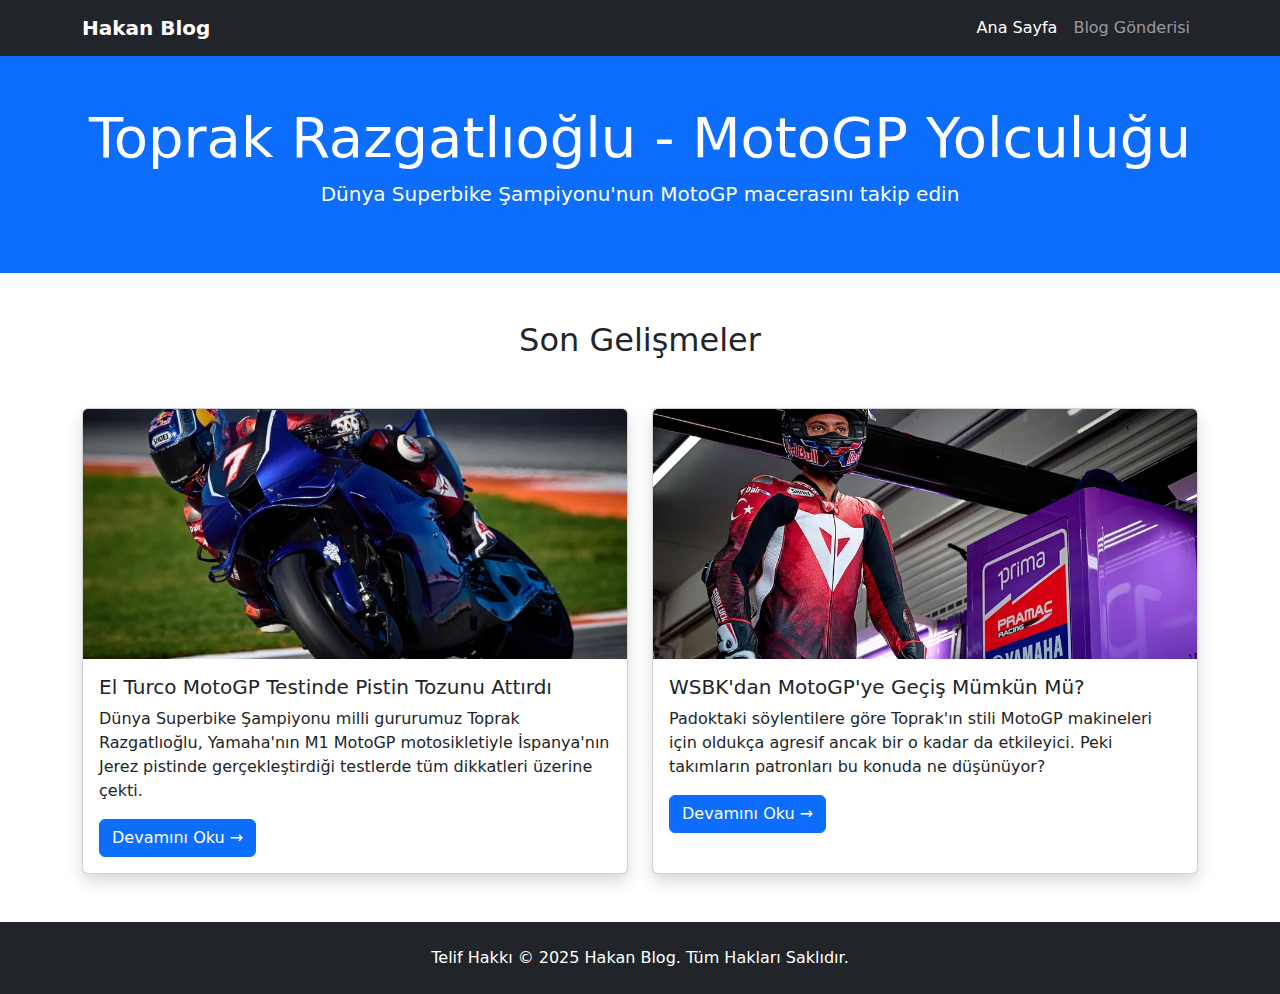
<file: Ödev-1_Bootstrap-Vlog-Sitesi/index.html>
<!DOCTYPE html>
<html lang="tr">
<head>
    <meta charset="UTF-8">
    <meta name="viewport" content="width=device-width, initial-scale=1.0">
    <title>Toprak Razgatlıoğlu - MotoGP Yolculuğu</title>
    <link href="https://cdnjs.cloudflare.com/ajax/libs/bootstrap/5.3.2/css/bootstrap.min.css" rel="stylesheet">
    <style>
        .card {
            height: 100%;
        }
        .card-img-top {
            height: 250px;
            object-fit: cover;
        }
    </style>
</head>
<body>

    <!-- Koyu Renkli Navbar -->
    <nav class="navbar navbar-expand-lg navbar-dark bg-dark">
        <div class="container">
            <a class="navbar-brand fw-bold" href="index.html">Hakan Blog</a>
            <button class="navbar-toggler" type="button" data-bs-toggle="collapse" data-bs-target="#navbarNav">
                <span class="navbar-toggler-icon"></span>
            </button>
            <div class="collapse navbar-collapse" id="navbarNav">
                <ul class="navbar-nav ms-auto">
                    <li class="nav-item">
                        <a class="nav-link active" href="index.html">Ana Sayfa</a>
                    </li>
                    <li class="nav-item">
                        <a class="nav-link" href="post.html">Blog Gönderisi</a>
                    </li>
                </ul>
            </div>
        </div>
    </nav>

    <!-- Jumbotron -->
    <div class="bg-primary text-white py-5">
        <div class="container text-center">
            <h1 class="display-4">Toprak Razgatlıoğlu - MotoGP Yolculuğu</h1>
            <p class="lead">Dünya Superbike Şampiyonu'nun MotoGP macerasını takip edin</p>
        </div>
    </div>

    <!-- Ana İçerik -->
    <div class="container my-5">
        <h2 class="text-center mb-5">Son Gelişmeler</h2>

        <!-- Grid Sistem ile Card Yapısı -->
        <div class="row g-4">
            
            <!-- Card 1 -->
            <div class="col-md-6">
                <div class="card shadow">
                    <img src="assets/toprak2.webp" class="card-img-top" alt="toprak motorda">
                    <div class="card-body">
                        <h5 class="card-title">El Turco MotoGP Testinde Pistin Tozunu Attırdı</h5>
                        <p class="card-text">Dünya Superbike Şampiyonu milli gururumuz Toprak Razgatlıoğlu, Yamaha'nın M1 MotoGP motosikletiyle İspanya'nın Jerez pistinde gerçekleştirdiği testlerde tüm dikkatleri üzerine çekti.</p>
                        <a href="post.html" class="btn btn-primary">Devamını Oku &rarr;</a>
                    </div>
                </div>
            </div>

            <!-- Card 2 -->
            <div class="col-md-6">
                <div class="card shadow">
                    <img src="assets/toprak1.webp" class="card-img-top" alt="toprak boydan">
                    <div class="card-body">
                        <h5 class="card-title">WSBK'dan MotoGP'ye Geçiş Mümkün Mü?</h5>
                        <p class="card-text">Padoktaki söylentilere göre Toprak'ın stili MotoGP makineleri için oldukça agresif ancak bir o kadar da etkileyici. Peki takımların patronları bu konuda ne düşünüyor?</p>
                        <a href="post.html" class="btn btn-primary">Devamını Oku &rarr;</a>
                    </div>
                </div>
            </div>

        </div>
    </div>

    <!-- Footer -->
    <footer class="bg-dark text-white text-center py-4 mt-5">
        <p class="mb-0">Telif Hakkı &copy; 2025 Hakan Blog. Tüm Hakları Saklıdır.</p>
    </footer>

    <script src="https://cdnjs.cloudflare.com/ajax/libs/bootstrap/5.3.2/js/bootstrap.bundle.min.js"></script>
</body>
</html>
</file>
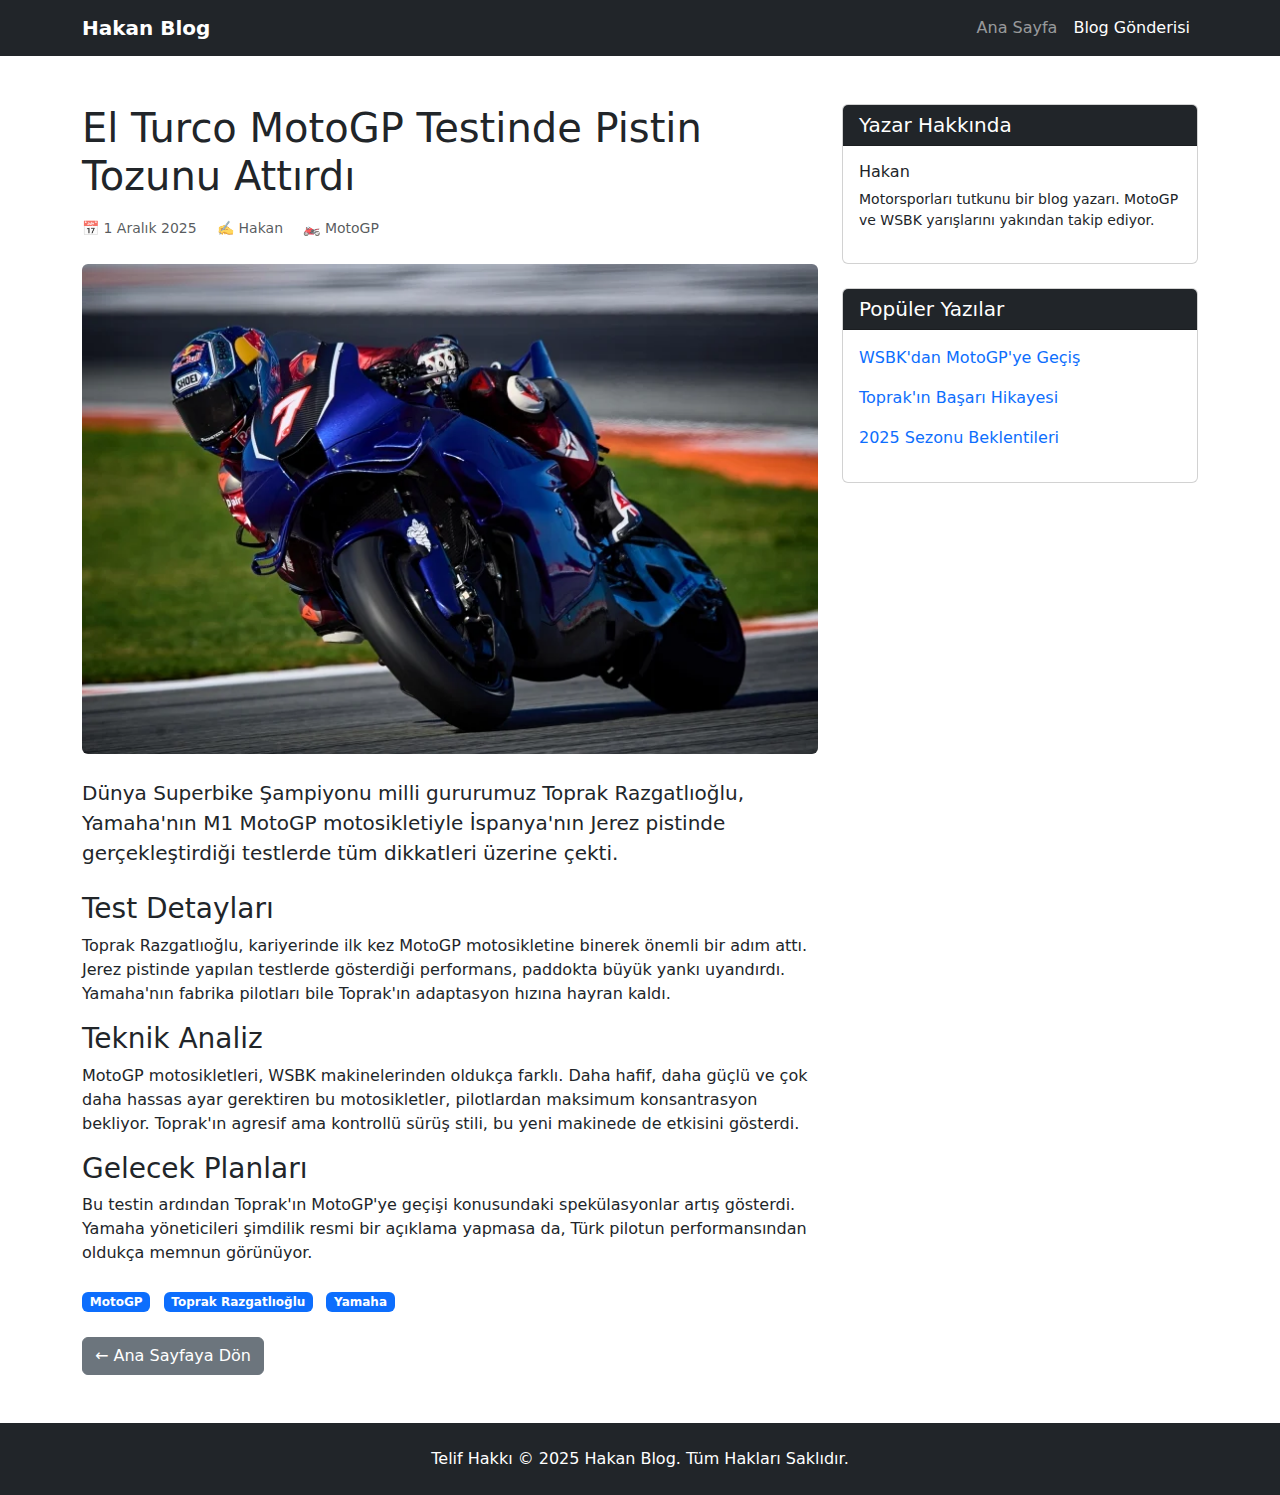
<file: Ödev-1_Bootstrap-Vlog-Sitesi/post.html>
<!DOCTYPE html>
<html lang="tr">
<head>
    <meta charset="UTF-8">
    <meta name="viewport" content="width=device-width, initial-scale=1.0">
    <title>El Turco MotoGP Testinde - Hakan Blog</title>
    <link href="https://cdnjs.cloudflare.com/ajax/libs/bootstrap/5.3.2/css/bootstrap.min.css" rel="stylesheet">
</head>
<body>

    <!-- Koyu Renkli Navbar -->
    <nav class="navbar navbar-expand-lg navbar-dark bg-dark">
        <div class="container">
            <a class="navbar-brand fw-bold" href="index.html">Hakan Blog</a>
            <button class="navbar-toggler" type="button" data-bs-toggle="collapse" data-bs-target="#navbarNav">
                <span class="navbar-toggler-icon"></span>
            </button>
            <div class="collapse navbar-collapse" id="navbarNav">
                <ul class="navbar-nav ms-auto">
                    <li class="nav-item">
                        <a class="nav-link" href="index.html">Ana Sayfa</a>
                    </li>
                    <li class="nav-item">
                        <a class="nav-link active" href="post.html">Blog Gönderisi</a>
                    </li>
                </ul>
            </div>
        </div>
    </nav>

    <!-- Blog Post İçeriği -->
    <div class="container my-5">
        <div class="row">
            <!-- Ana İçerik -->
            <div class="col-lg-8">
                <article>
                    <!-- Başlık -->
                    <h1 class="mb-3">El Turco MotoGP Testinde Pistin Tozunu Attırdı</h1>
                    
                    <!-- Meta Bilgiler -->
                    <div class="text-muted mb-4">
                        <small>
                            <span class="me-3">📅 1 Aralık 2025</span>
                            <span class="me-3">✍️ Hakan</span>
                            <span>🏍️ MotoGP</span>
                        </small>
                    </div>

                    <!-- Öne Çıkan Görsel -->
                    <img src="assets/toprak2.webp" class="img-fluid rounded mb-4" alt="Toprak Razgatlıoğlu MotoGP Testi">

                    <!-- Blog İçeriği -->
                    <div class="lead mb-4">
                        <p>Dünya Superbike Şampiyonu milli gururumuz Toprak Razgatlıoğlu, Yamaha'nın M1 MotoGP motosikletiyle İspanya'nın Jerez pistinde gerçekleştirdiği testlerde tüm dikkatleri üzerine çekti.</p>
                    </div>

                    <h3>Test Detayları</h3>
                    <p>Toprak Razgatlıoğlu, kariyerinde ilk kez MotoGP motosikletine binerek önemli bir adım attı. Jerez pistinde yapılan testlerde gösterdiği performans, paddokta büyük yankı uyandırdı. Yamaha'nın fabrika pilotları bile Toprak'ın adaptasyon hızına hayran kaldı.</p>

                    <h3>Teknik Analiz</h3>
                    <p>MotoGP motosikletleri, WSBK makinelerinden oldukça farklı. Daha hafif, daha güçlü ve çok daha hassas ayar gerektiren bu motosikletler, pilotlardan maksimum konsantrasyon bekliyor. Toprak'ın agresif ama kontrollü sürüş stili, bu yeni makinede de etkisini gösterdi.</p>

                    <h3>Gelecek Planları</h3>
                    <p>Bu testin ardından Toprak'ın MotoGP'ye geçişi konusundaki spekülasyonlar artış gösterdi. Yamaha yöneticileri şimdilik resmi bir açıklama yapmasa da, Türk pilotun performansından oldukça memnun görünüyor.</p>

                    <!-- Etiketler -->
                    <div class="mt-4">
                        <span class="badge bg-primary me-2">MotoGP</span>
                        <span class="badge bg-primary me-2">Toprak Razgatlıoğlu</span>
                        <span class="badge bg-primary me-2">Yamaha</span>
                    </div>

                    <!-- Geri Dön Butonu -->
                    <div class="mt-4">
                        <a href="index.html" class="btn btn-secondary">← Ana Sayfaya Dön</a>
                    </div>
                </article>
            </div>

            <!-- Sidebar -->
            <div class="col-lg-4">
                <div class="card mb-4">
                    <div class="card-header bg-dark text-white">
                        <h5 class="mb-0">Yazar Hakkında</h5>
                    </div>
                    <div class="card-body">
                        <h6>Hakan</h6>
                        <p class="small">Motorsporları tutkunu bir blog yazarı. MotoGP ve WSBK yarışlarını yakından takip ediyor.</p>
                    </div>
                </div>

                <div class="card">
                    <div class="card-header bg-dark text-white">
                        <h5 class="mb-0">Popüler Yazılar</h5>
                    </div>
                    <div class="card-body">
                        <ul class="list-unstyled">
                            <li class="mb-3">
                                <a href="#" class="text-decoration-none">WSBK'dan MotoGP'ye Geçiş</a>
                            </li>
                            <li class="mb-3">
                                <a href="#" class="text-decoration-none">Toprak'ın Başarı Hikayesi</a>
                            </li>
                            <li>
                                <a href="#" class="text-decoration-none">2025 Sezonu Beklentileri</a>
                            </li>
                        </ul>
                    </div>
                </div>
            </div>
        </div>
    </div>

    <!-- Footer -->
    <footer class="bg-dark text-white text-center py-4 mt-5">
        <p class="mb-0">Telif Hakkı &copy; 2025 Hakan Blog. Tüm Hakları Saklıdır.</p>
    </footer>

    <script src="https://cdnjs.cloudflare.com/ajax/libs/bootstrap/5.3.2/js/bootstrap.bundle.min.js"></script>
</body>
</html>
</file>
